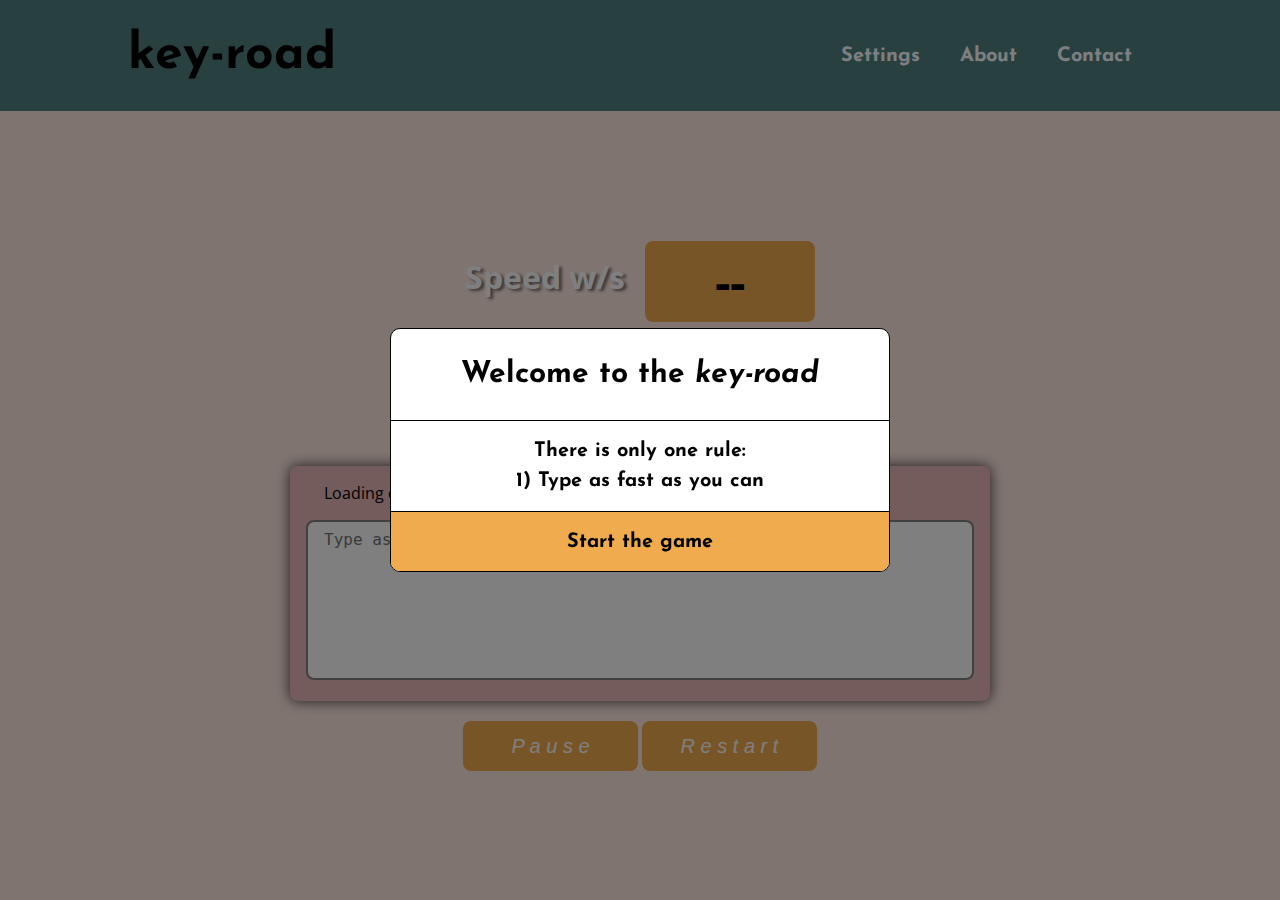
<file: index.html>
<!DOCTYPE html>
<html lang="en">
<head>
    <meta charset="UTF-8">
    <meta http-equiv="X-UA-Compatible" content="IE=edge">
    <meta name="viewport" content="width=device-width, initial-scale=1.0">
    <link rel="stylesheet" href="styles.css">
    <link rel="preconnect" href="https://fonts.googleapis.com">
    <link rel="preconnect" href="https://fonts.gstatic.com" crossorigin>
    <link href="https://fonts.googleapis.com/css2?family=Open+Sans:wght@300;400;600&display=swap" rel="stylesheet">
    <script src="script.js" defer></script>
    <link rel="icon" href="./img/keyboard.png">
    <title>Speed typing</title>

</head>
<body>
    <header>
        <div class = "header-title">
            <h2 id="navbar-title"><a href="#">key-road</a></h2>
        </div>
        <nav>
            <ul class="nav_links">
                <li><a href="#">Settings</a></li>
                <li><a  href="./about.html">About</a></li>
                <li><a data-modal-target="#modal" href="./contact.html">Contact</a></li>
            </ul>
        </nav>
    </header>

    <div class="body_game">
        <div class="results-sector">
            <h2 class="sector-text" id="speed-text-sign">Speed w/s</h2>
            <div class="sector">
                <div class="sector-content" id="speed">--</div>
            </div>
        </div>

        <div class="upper-info">
            <div class="sector" id="timer-sector">
            <div class="sector-content" id="timer"></div>
            <h2 class="sector-text">Timer</h2>
            </div>
            <div class="sector">
                <div class="sector-content" id="key">?</div>
                <h2 class="sector-text">Key Used</h2>
            </div>
        </div>

        <div class="container">
            <div class="quote-display" id="quoteDisplay">Loading quote...</div>
            <textarea id="quoteInput" 
            placeholder="Type as fast as you can..."
            class="quote-input"></textarea>
        </div>

        <div class="bottom-buttons">
            <button id="pause-button" class="button">
                P a u s e
            </button>
            <button id="restart-button" class="button">
                R e s t a r t
            </button>
        </div>
    </div>

    <div class="modal" id="modal">
        <div class="modal-header">
            <div class="title">Welcome to the <i>key-road</i></div>
            
        </div>
        <div class="modal-body">
            <p>There is only one rule:</p>
            <p>1) Type as fast as you can</p>   
        </div>
        <button data-close-button class="close-button" id="start-game-button">Start the game</button>
    </div>
    <div id="overlay"></div>
    
</body>
</html>
</file>
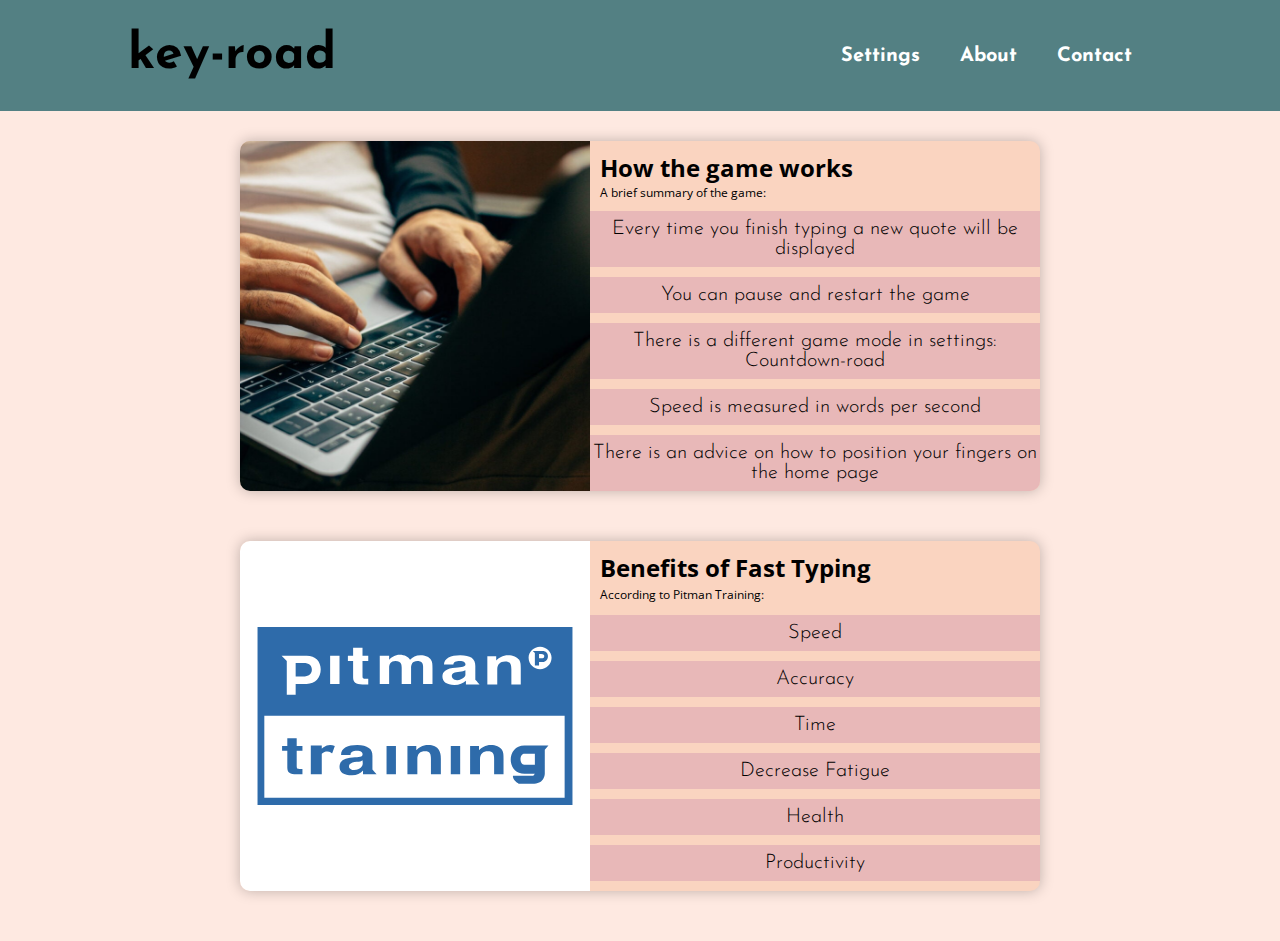
<file: about.html>
<!DOCTYPE html>
<html lang="en">
<head>
    <meta charset="UTF-8">
    <meta http-equiv="X-UA-Compatible" content="IE=edge">
    <meta name="viewport" content="width=device-width, initial-scale=1.0">
    <link rel="stylesheet" href="styles.css">
    <link rel="stylesheet" href="styles-about.css">
    <link rel="preconnect" href="https://fonts.googleapis.com">
    <link rel="preconnect" href="https://fonts.gstatic.com" crossorigin>
    <link href="https://fonts.googleapis.com/css2?family=Open+Sans:wght@300;400;600&display=swap" rel="stylesheet">
    <script src="script.js" defer></script>
    <link rel="icon" href="./img/keyboard.png">
    <title>Document</title>
</head>
<body>
    <header>
        <div class = "header-title">
            <h2 id="navbar-title"><a href="./index.html">key-road</a></h2>
        </div>
        <nav>
            <ul class="nav_links">
                <li><a href="#">Settings</a></li>
                <li><a data-modal-target="#modal" href="#">About</a></li>
                <li><a href="./contact.html">Contact</a></li>
            </ul>
        </nav>
    </header>

    <div class="body_game">
        <div class="about-section about-first-img">
            <div class="about-img-sect">
                <img class= "about-img" src="./img/typing.jpeg" alt="">
            </div>
            <div class="about-text-sect">
                <h2>How the game works</h2>
                <p>A brief summary of the game:</p>
                <ul class="about-list-benefits">
                    <li>Every time you finish typing a new quote will be displayed</li>
                    <li>You can pause and restart the game</li>
                    <li>There is a different game mode in settings: Countdown-road</li>
                    <li>Speed is measured in words per second</li>
                    <li>There is an advice on how to position your fingers on the home page</li>
                </ul>
            </div>
        </div>
        <div class="about-section">
            <div class="about-img-sect">
                <img class= "about-img" src="./img/pitman-training.svg" alt="">
            </div>
            <div class="about-text-sect">
                <h2>Benefits of Fast Typing</h2>
                <p>According to Pitman Training:</p>
                <ul class="about-list-benefits">
                    <li>Speed</li>
                    <li>Accuracy</li>
                    <li>Time</li>
                    <li>Decrease Fatigue</li>
                    <li>Health</li>
                    <li>Productivity</li>
                </ul>
            </div>
        </div>
    </div>
    
</body>
</html>
</file>
<file: styles.css>
@import url("https://fonts.googleapis.com/css2?family=Josefin+Sans:wght@300;700&family=Open+Sans:wght@300;400;600&family=Raleway:wght@300&display=swap");

* {
  box-sizing: border-box;
  margin: 0;
  padding: 0;
}

.body_game {
  display: flex;
  justify-content: center;
  flex-direction: column;
  align-items: center;
  min-height: calc(100vh - 111px);
  margin: 0;
  background-color: #fee9e1;
}

body {
  font-family: "Open Sans";
}

.container {
  background-color: #e8b8b8;
  padding: 1rem;
  border-radius: 0.5rem;
  width: 700px;
  max-width: 90%;
  box-shadow: 0px 0px 14px 0px rgba(0, 0, 0, 0.75);
  -webkit-box-shadow: 0px 0px 14px 0px rgba(0, 0, 0, 0.75);
  -moz-box-shadow: 0px 0px 14px 0px rgba(0, 0, 0, 0.75);
}

#speed-text-sign {
  text-shadow: 3px 2px 3px rgba(61, 61, 61, 0.69);
}

.upper-info {
  width: 350px;
  display: flex;
  align-items: center;
  justify-content: space-between;
  margin-bottom: 20px;
}

.results-sector {
  display: flex;
  align-items: center;
  width: 350px;
  justify-content: space-between;
  margin-bottom: 10px;
}

.sector {
  display: flex;
  flex-direction: column;
  align-items: center;
  justify-content: flex-start;
  background: #f0ab4f;
  padding: 0.5rem;
  border-radius: 0.5rem;
  width: 170px;
}

.sector-content {
  font-size: 3rem;
  color: black;
  font-weight: bold;
}

.sector-text {
  font-size: 2rem;
  color: white;
  font-weight: bold;
  margin: 0;
  margin-top: -10px;
}

.bottom-buttons {
  margin-top: 20px;
}

.button {
  border: none;
  text-decoration: none;
  font-size: 20px;
  color: white;
  background: #f0ab4f;
  line-height: 50px;
  height: 50px;
  text-align: center;
  width: 175px;
  cursor: pointer;
  border-radius: 0.5rem;
  font-style: italic;
}

.button:hover {
  background: #fbabaf;
}

.quote-display {
  margin-bottom: 1rem;
  margin-left: calc(1rem + 2px);
  margin-right: calc(1rem + 2px);
}

.quote-input {
  border: 2px solid gray;
  outline: none;
  width: 100%;
  height: 10rem;
  margin: auto;
  resize: none;
  padding: 0.5rem 1rem;
  font-size: 1rem;
  border-radius: 0.5rem;
}

.quote-input:focus {
  border-color: black;
}

.correct {
  color: green;
  font-weight: bold;
}

.incorrect {
  color: red;
  font-weight: bold;
  text-decoration: underline;
}

/* navbar style */
.keyboard_img {
  height: 30px;
  width: 50px;
}

#navbar-title > a {
  font-family: "Josefin Sans", sans-serif;
  font-weight: 700;
  font-size: 50px;
  color: black;
}

#navbar-title > a::selection {
  color: white;
}

li,
a {
  font-family: "Josefin Sans", sans-serif;
  font-weight: 300;
  font-size: 20px;
  text-decoration: none;
}

header {
  position: sticky;
  top: 0;
  display: flex;
  justify-content: space-between;
  align-items: center;
  background: #538083;
  width: 100%;
  padding: 30px 10%;
}

.header-title {
  display: flex;
  align-items: center;
  cursor: pointer;
}

.nav_links {
  list-style: none;
  display: flex;
}

.nav_links li {
  display: inline block;
  padding: 0 20px;
}

.nav_links li a {
  color: white;
  font-weight: bold;
  transition: all 0.3s ease 0s;
}

.nav_links li a:hover {
  color: #f0ab4f;
}

/*  */
/* Modal About */
/*  */

.modal {
  position: fixed;
  top: 50%;
  left: 50%;
  transform: translate(-50%, -50%) scale(0);
  transition: 200ms ease-in-out;
  border: 1px solid black;
  border-radius: 10px;
  z-index: 99990;
  background-color: white;
  width: 500px;
  max-width: 80%;
  overflow: hidden;
}

.modal.active {
  transform: translate(-50%, -50%) scale(1);
}

#overlay {
  position: fixed;
  opacity: 0;
  transition: 200ms ease-in-out;
  top: 0;
  left: 0;
  right: 0;
  bottom: 0;
  background-color: rgba(0, 0, 0, 0.5);
  pointer-events: none;
  display: inline-block;
}

#overlay.active {
  pointer-events: all;
  opacity: 1;
}

.modal-header {
  padding: 30px;
  font-family: "Josefin Sans", sans-serif;
  font-weight: 700;
  font-size: 30px;
  text-align: center;
  border-bottom: solid 1px black;
}

.modal-body {
  padding: 20px;
  padding-bottom: 10px;
  font-family: "Josefin Sans", sans-serif;
  font-weight: 700;
  text-align: center;
}

.modal-body > p {
  font-size: 20px;
  margin-bottom: 10px;
}

.close-button {
  width: 100%;
  padding: 0;
  height: 60px;
  font-family: "Josefin Sans", sans-serif;
  font-weight: 700;
  font-size: 20px;
  background: #f0ab4f;
  border: none;
  border-top: solid 1px black;
}

.close-button:hover {
  color: white;
  background: #f0a500;
}
</file>
<file: styles-about.css>
.about-img {
  width: 350px;
  height: 350px;
  object-fit: cover;
}

.about-section {
  background: #fad4c0;
  width: 800px;
  max-width: 80%;
  height: 350px;
  margin-bottom: 50px;
  border-radius: 10px;
  overflow: hidden;
  transition: all 0.5s ease-in-out;
  box-shadow: 0px 0px 14px 0px rgba(0, 0, 0, 0.25);
  -webkit-box-shadow: 0px 0px 14px 0px rgba(0, 0, 0, 0.25);
  -moz-box-shadow: 0px 0px 14px 0px rgba(0, 0, 0, 0.25);
  display: flex;
}

.about-first-img {
  margin-top: 30px;
}

.about-text-sect {
  width: 100%;
  display: flex;
  flex-direction: column;
  justify-content: space-between;
}

.about-text-sect > p {
  margin-left: 10px;
  font-size: 12px;
  margin-bottom: 10px;
}

.about-text-sect > h2 {
  margin-top: 10px;
  margin-left: 10px;
}

.about-list-benefits {
  list-style: none;
}

.about-list-benefits li {
  width: 100%;
  background-color: #e8b8b8;
  margin-bottom: 10px;
  padding: 8px 0;
  text-align: center;
}

@media only screen and (max-width: 900px) {
  .about-section {
    width: 350px;
    height: 700px;
    flex-direction: column;
    max-width: 70%;
  }
  body {
    box-sizing: border-box;
    margin: 0;
    padding: 0;
    overflow-x: hidden;
  }
}
</file>
